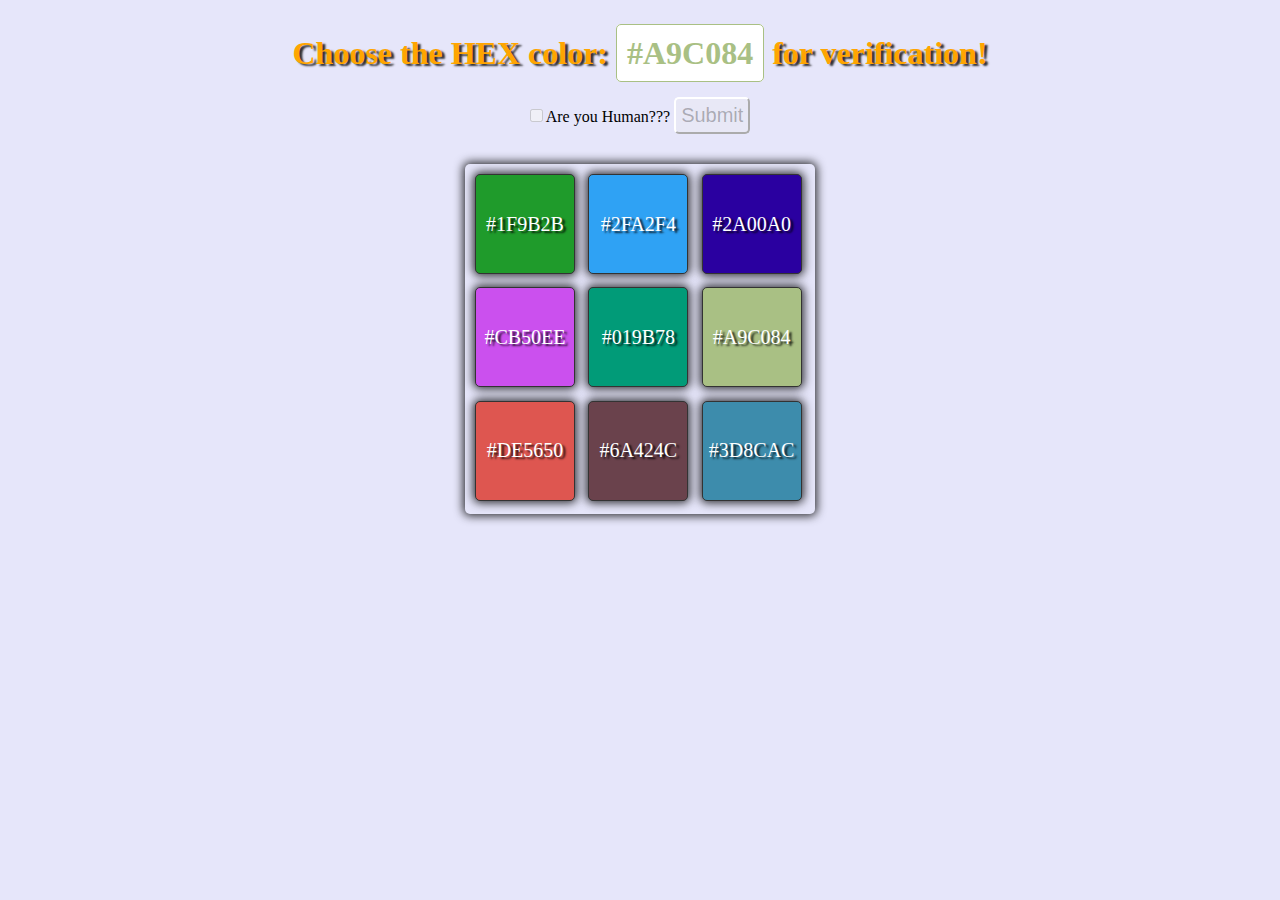
<file: index.html>
<!DOCTYPE html>
<html lang="en">
  <head>
    <meta charset="UTF-8" />
    <meta http-equiv="X-UA-Compatible" content="IE=edge" />
    <meta name="viewport" content="width=device-width, initial-scale=1.0" />
    <link rel="stylesheet" href="./styles/style.css" />
    <title>I`M HUMAN</title>
  </head>
  <body>
    <div class="formContainer">
      <form action="./succes.html">
        <h1>
          Choose the HEX color: <span id="selectColor"></span> for verification!
        </h1>
        <input type="checkbox" id="checkbox" />
        <label for="checkbox">Are you Human???</label>
        <button class="btn btn-light" type="submit">Submit</button>
      </form>
      <main class="container">
        <div class="element"></div>
        <div class="element"></div>
        <div class="element"></div>
        <div class="element"></div>
        <div class="element"></div>
        <div class="element"></div>
        <div class="element"></div>
        <div class="element"></div>
        <div class="element"></div>
      </main>
    </div>

    <script src="./scripts/script.js"></script>
  </body>
</html>
</file>
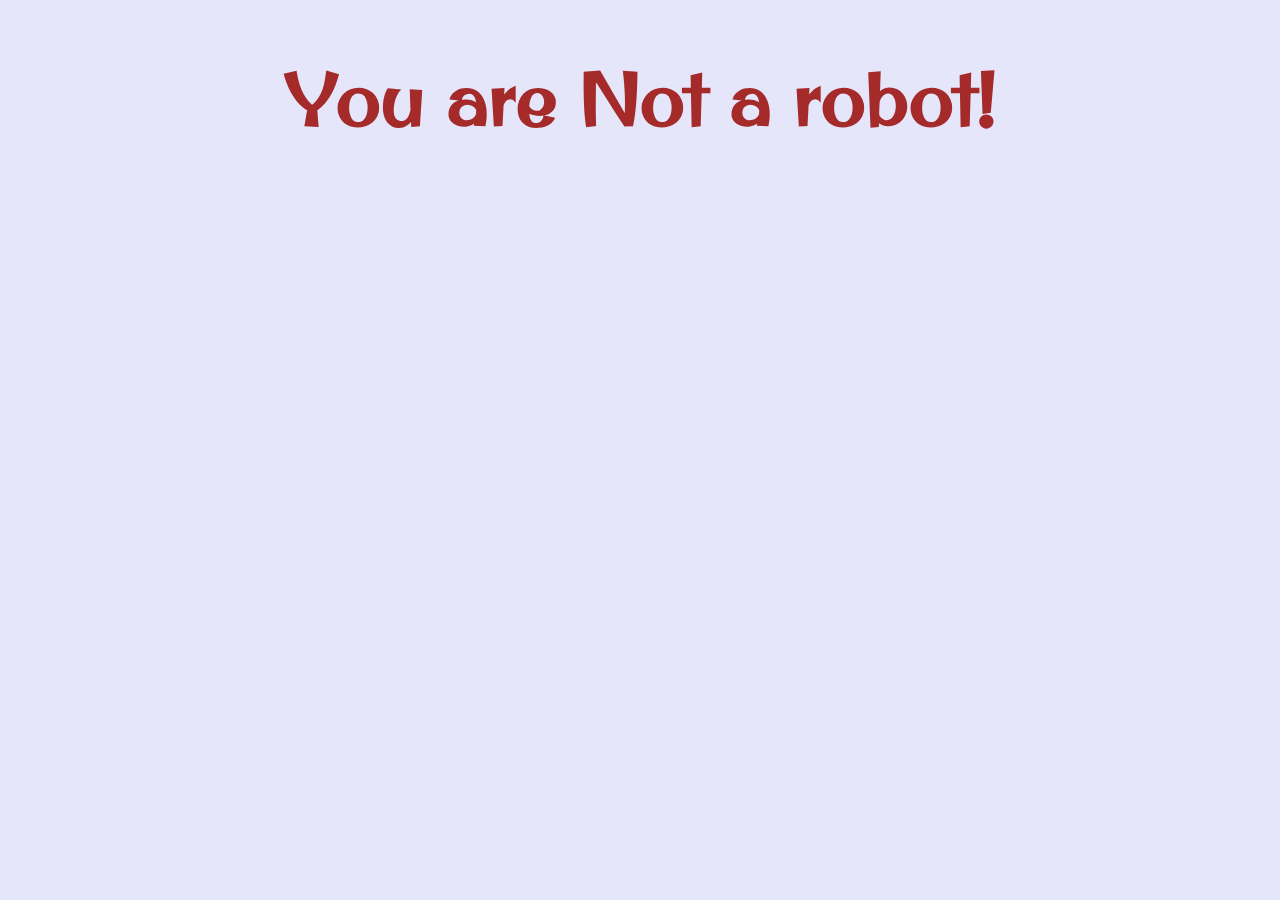
<file: succes.html>
<!DOCTYPE html>
<html lang="en">
  <head>
    <meta charset="UTF-8" />
    <meta http-equiv="X-UA-Compatible" content="IE=edge" />
    <meta name="viewport" content="width=device-width, initial-scale=1.0" />
    <link rel="stylesheet" href="./styles/succes.css" />
    <title>CONGRATS</title>
  </head>
  <body>
    <h1>You are Not a robot!</h1>
  </body>
</html>
</file>
<file: styles/style.css>
:root {
  --text-shadow: 3px 2px 2px rgba(0, 0, 0, 0.8);
  --box-shadow: 0 0 10px 2px rgba(0, 0, 0, 0.8);
  --border-radius: 5px;
}

* {
  padding: 0;
  margin: 0;
  box-sizing: border-box;
}

body {
  display: flex;
  flex-direction: column;
  justify-content: center;
  align-items: center;
  background-color: lavender;
  text-align: center;
  padding-top: 35px;
}

h1 {
  color: orange;
  text-shadow: var(--text-shadow);
  margin-bottom: 25px;
}

#selectColor {
  padding: 10px;
  border: 1px solid;
  border-radius: var(--border-radius);
  background-color: white;
  text-shadow: none;
}

button {
  padding: 5px;
  font-size: 20px;
  font-weight: 500;
  cursor: pointer;
  border-radius: var(--border-radius);
  outline: none;
  border-color: #fff;
}

.right-btn {
  background-color: aquamarine;
  color: cornflowerblue;
}

.container {
  padding: 10px;
  width: 350px;
  height: 350px;
  display: grid;
  grid-template-columns: repeat(3, 1fr);
  gap: 10px;
  box-shadow: var(--box-shadow);
  border-radius: var(--border-radius);
  margin: 30px auto;
}

.element {
  width: 100px;
  height: 100px;
  border: 1px solid #333;
  box-shadow: var(--box-shadow);
  border-radius: var(--border-radius);
  display: flex;
  justify-content: center;
  align-items: center;
  font-weight: 500;
  font-size: 20px;
  color: #fff;
  text-shadow: var(--text-shadow);
}

.element:hover {
  cursor: pointer;
  box-shadow: inset 0 0 100px 5px rgba(116, 109, 109, 0.5);
}
</file>
<file: styles/succes.css>
@import url("https://fonts.googleapis.com/css2?family=Original+Surfer&display=swap");

body {
  background-color: lavender;
}

h1 {
  font-family: "Original Surfer", cursive;
  font-size: 75px;
  text-align: center;
  color: brown;
}
</file>
